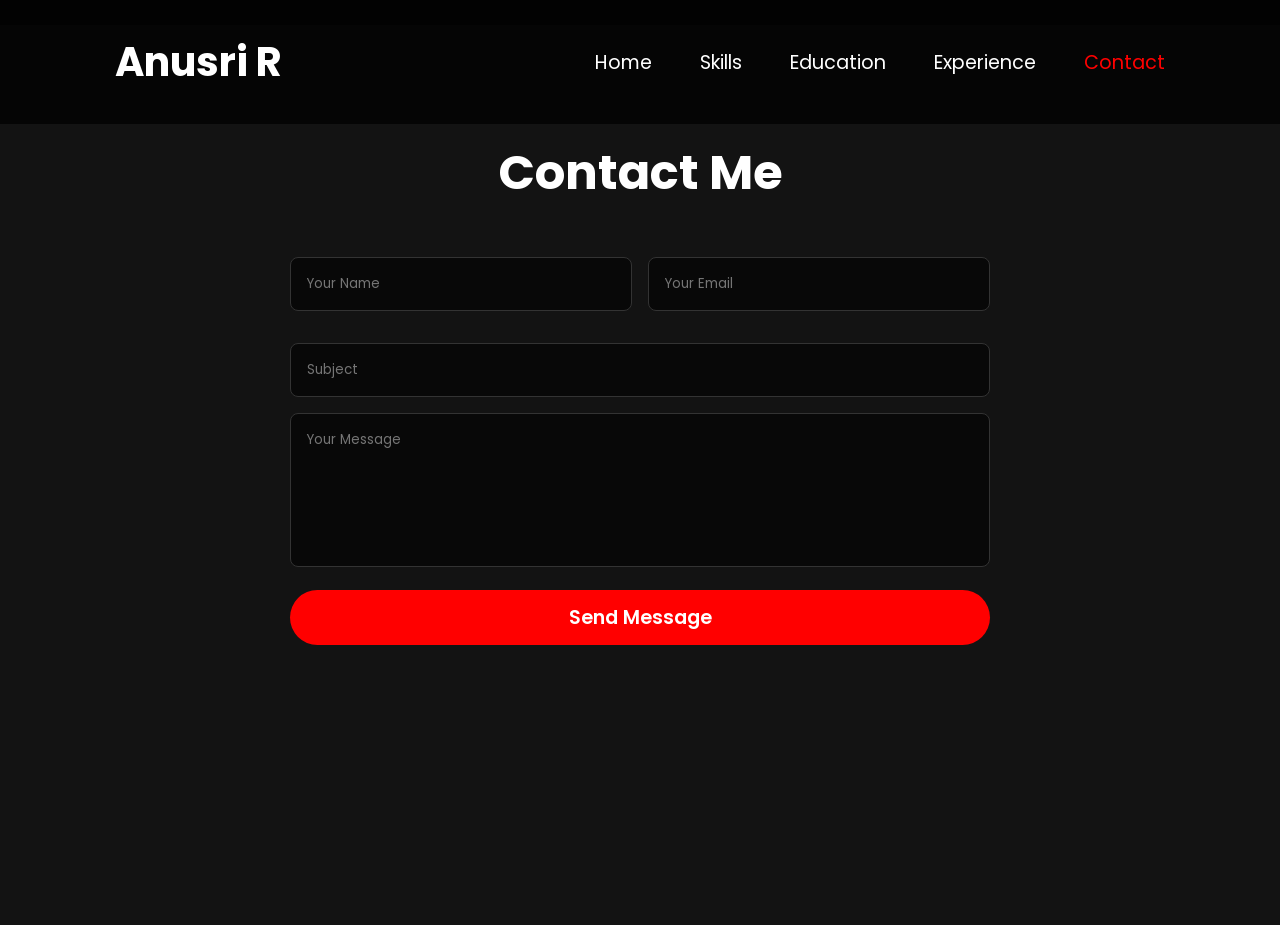
<file: portfolio/contact.html>
<!DOCTYPE html>
<html lang="en">
<head>
    <meta charset="UTF-8">
    <meta name="viewport" content="width=device-width, initial-scale=1.0">
    <title>Contact | Anusri R</title>

    <link rel="stylesheet" href="style.css">
</head>
<body>

<header>
    <a href="index.html" class="logo">Anusri R</a>
    <nav>
        <ul class="nav-links">
            <li><a href="index.html">Home</a></li>
            <li><a href="skills.html">Skills</a></li>
            <li><a href="education.html">Education</a></li>
            <li><a href="experience.html">Experience</a></li>
            <li><a href="contact.html" class="active">Contact</a></li>
        </ul>
    </nav>
</header>
<br>
<section class="contact">

    <h2 class="heading">Contact Me</h2>

    <!-- FORM -->
    <form action="https://formsubmit.co/anusri.naasai@gmail.com" method="POST">

        <!-- disable captcha -->
        <input type="hidden" name="_captcha" value="false">

        <!-- optional success page -->
        <input type="hidden" name="_next" value="https://yourwebsite.com/thankyou.html">

        <div class="input-box">
            <input type="text" name="name" placeholder="Your Name" required>
            <input type="email" name="email" placeholder="Your Email" required>
        </div>

        <input type="text" name="subject" placeholder="Subject">

        <textarea name="message" rows="6" placeholder="Your Message" required></textarea>

        <button type="submit" class="btn">Send Message</button>
    </form>

</section>

</body>
</html>
</file>
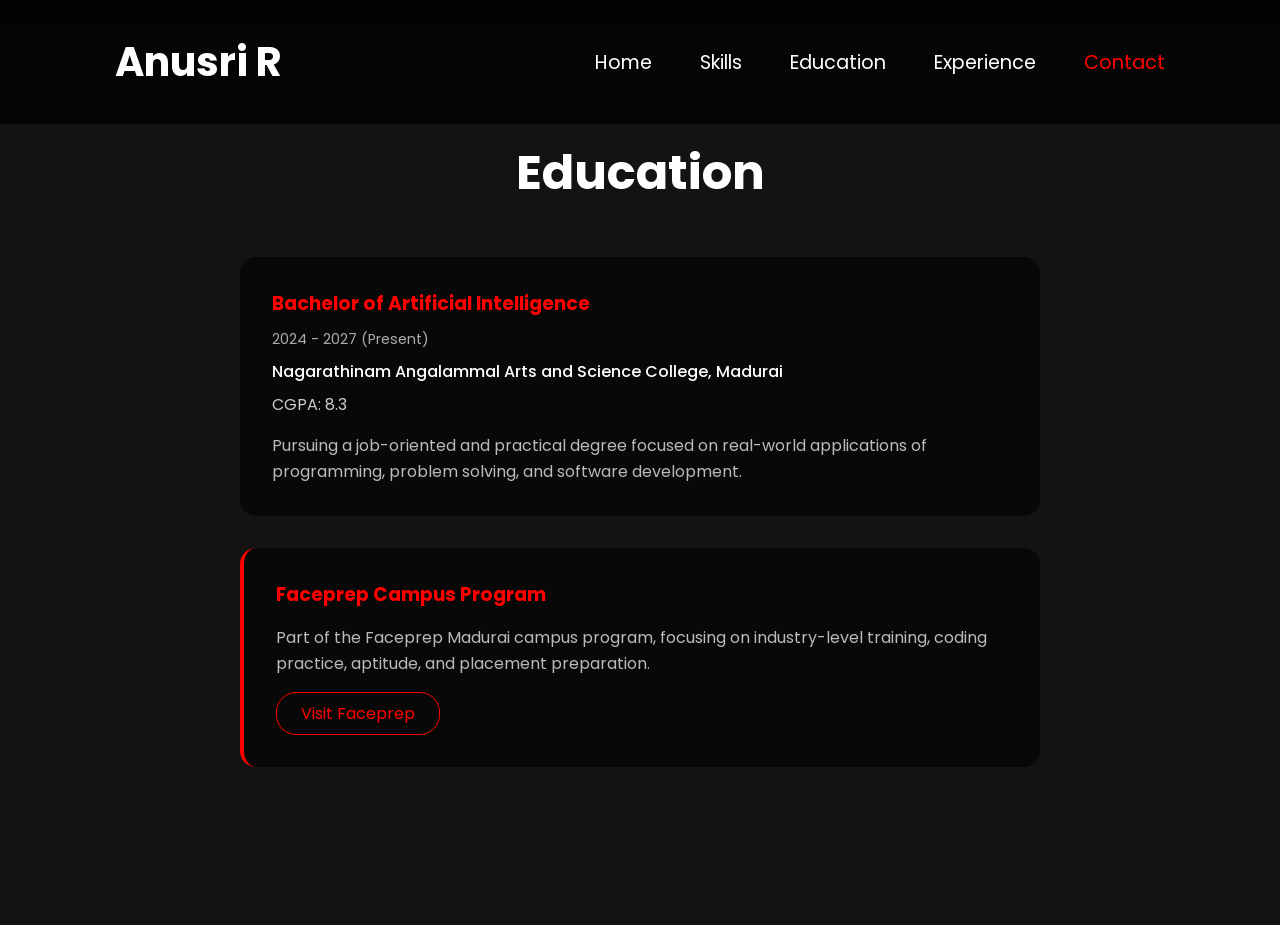
<file: portfolio/education.html>
<!DOCTYPE html>
<html lang="en">
<head>
    <meta charset="UTF-8">
    <meta name="viewport" content="width=device-width, initial-scale=1.0">
    <title>Education | Anusri R</title>

    <link rel="stylesheet" href="style.css">
</head>
<body>

<header>
    <a href="index.html" class="logo">Anusri R</a>
    <nav>
        <ul class="nav-links">
            <li><a href="index.html">Home</a></li>
            <li><a href="skills.html">Skills</a></li>
            <li><a href="education.html">Education</a></li>
            <li><a href="experience.html">Experience</a></li>
            <li><a href="contact.html" class="active">Contact</a></li>
        </ul>
    </nav>
</header>
<br>

<section class="education">

    <h2 class="heading">Education</h2>

    <div class="edu-container">

        <div class="edu-box">
            <h3>Bachelor of Artificial Intelligence</h3>
            <span class="year">2024 - 2027 (Present)</span>

            <p class="college">
                Nagarathinam Angalammal Arts and Science College, Madurai
            </p>

            <p class="cgpa">CGPA: 8.3</p>

            <p class="desc">
                Pursuing a job-oriented and practical degree focused on real-world applications 
                of programming, problem solving, and software development.
            </p>
        </div>

        <div class="edu-box highlight">
            <h3>Faceprep Campus Program</h3>

            <p class="desc">
                Part of the Faceprep Madurai campus program, focusing on industry-level training, 
                coding practice, aptitude, and placement preparation.
            </p>

            <a href="https://faceprepcampus.com/" target="_blank" class="link-btn">
                Visit Faceprep
            </a>
        </div>

    </div>

</section>

</body>
</html>
</file>
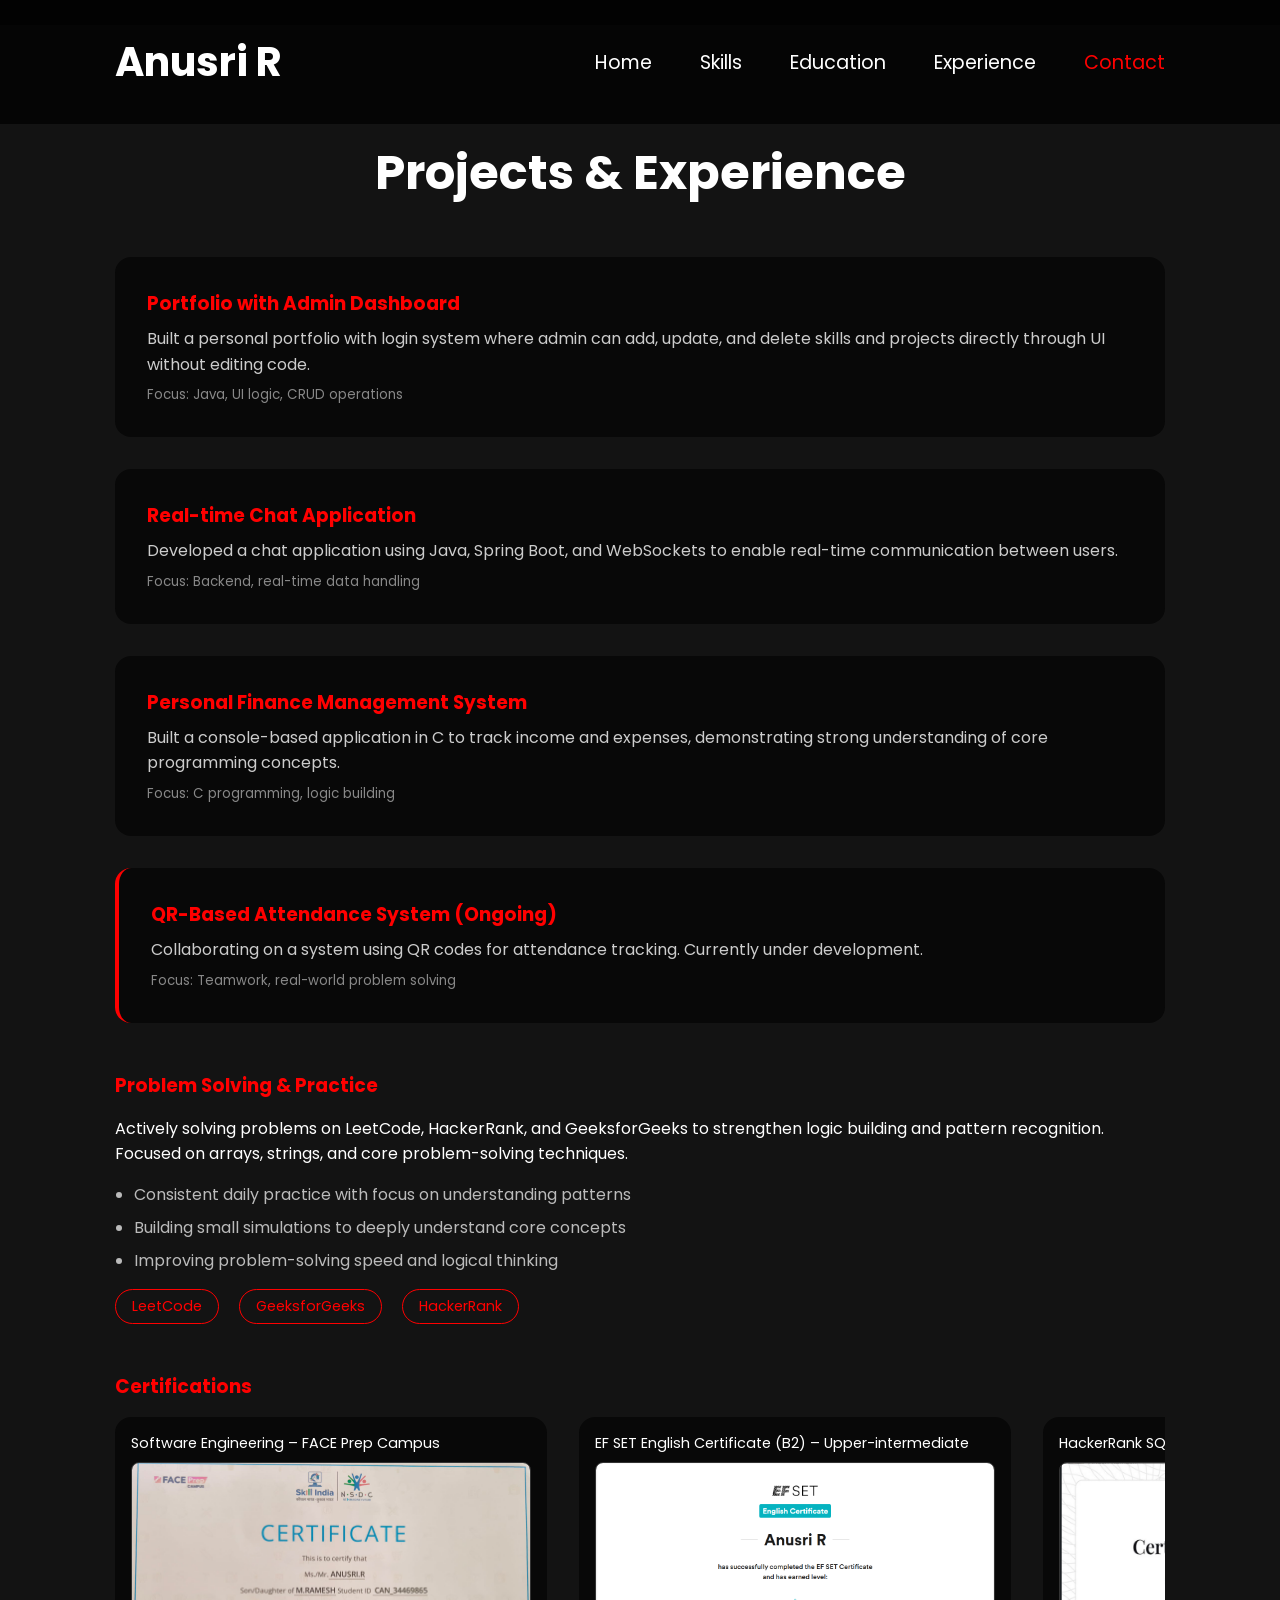
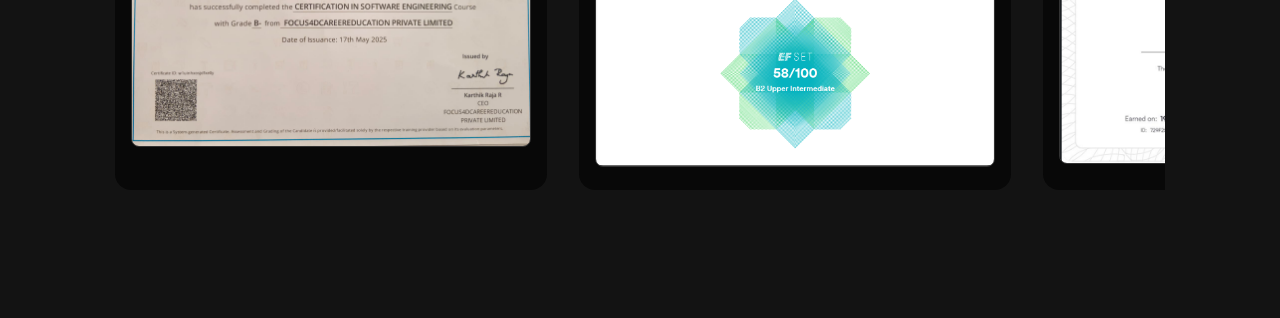
<file: portfolio/experience.html>
<!DOCTYPE html>
<html lang="en">
<head>
    <meta charset="UTF-8">
    <meta name="viewport" content="width=device-width, initial-scale=1.0">
    <title>Experience | Anusri R</title>

    <link rel="stylesheet" href="style.css">
</head>
<body>

<header>
    <a href="index.html" class="logo">Anusri R</a>
    <nav>
        <ul class="nav-links">
            <li><a href="index.html">Home</a></li>
            <li><a href="skills.html">Skills</a></li>
            <li><a href="education.html">Education</a></li>
            <li><a href="experience.html">Experience</a></li>
            <li><a href="contact.html" class="active">Contact</a></li>
        </ul>
    </nav>
</header>
<br>

<section class="experience">

    <h2 class="heading">Projects & Experience</h2>

    <div class="exp-container">

        <!-- Project 1 -->
        <a href="index.html"  class="exp-box">
            <h3>Portfolio with Admin Dashboard</h3>
            <p>
                Built a personal portfolio with login system where admin can add, update, and delete 
                skills and projects directly through UI without editing code.
            </p>
            <small>Focus: Java, UI logic, CRUD operations</small>
        </a>

        <!-- Project 2 -->
        <a href="YOUR_PROJECT_LINK" target="_blank" class="exp-box">
            <h3>Real-time Chat Application</h3>
            <p>
                Developed a chat application using Java, Spring Boot, and WebSockets to enable 
                real-time communication between users.
            </p>
            <small>Focus: Backend, real-time data handling</small>
        </a>

        <!-- Project 3 -->
        <a href="YOUR_PROJECT_LINK" target="_blank" class="exp-box">
            <h3>Personal Finance Management System</h3>
            <p>
                Built a console-based application in C to track income and expenses, demonstrating 
                strong understanding of core programming concepts.
            </p>
            <small>Focus: C programming, logic building</small>
        </a>

        <!-- Project 4 -->
        <a href="YOUR_PROJECT_LINK" target="_blank" class="exp-box highlight">
            <h3>QR-Based Attendance System (Ongoing)</h3>
            <p>
                Collaborating on a system using QR codes for attendance tracking. Currently under development.
            </p>
            <small>Focus: Teamwork, real-world problem solving</small>
        </a>

    </div>

    <div class="problem-solving">
    <h3>Problem Solving & Practice</h3>

    <p>
        Actively solving problems on LeetCode, HackerRank, and GeeksforGeeks to strengthen 
        logic building and pattern recognition. Focused on arrays, strings, and core problem-solving techniques.
    </p>

    <ul class="ps-points">
        <li>Consistent daily practice with focus on understanding patterns</li>
        <li>Building small simulations to deeply understand core concepts</li>
        <li>Improving problem-solving speed and logical thinking</li>
    </ul>

    <div class="ps-links">
        <a href="https://leetcode.com/u/q7xCxZ4AX0/" target="_blank">LeetCode</a>
        <a href="https://www.geeksforgeeks.org/profile/anusrin8cvv" target="_blank">GeeksforGeeks</a>
        <a href="https://www.hackerrank.com/profile/anusri_naasai" target="_blank">HackerRank</a>
    </div>
</div>

    <div class="certifications">
    <h3>Certifications</h3>

    <!-- Certifications Container -->
    <div class="cert-container">

        <div class="cert-box">
            <p>Software Engineering – FACE Prep Campus</p>
            <img src="FPCert.jpeg" alt="FACE Prep Certificate">
        </div>

        <div class="cert-box">
            <p>EF SET English Certificate (B2) – Upper-intermediate</p>
            <img src="EFSETCert.png" alt="EF SET Certificate">
        </div>

        <div class="cert-box">
            <p>HackerRank SQL (Basic) Certification</p>
            <img src="sqlCert.png" alt="FACE Prep Certificate">
        </div>

    </div>
</div>

</section>

</body>
</html>
</file>
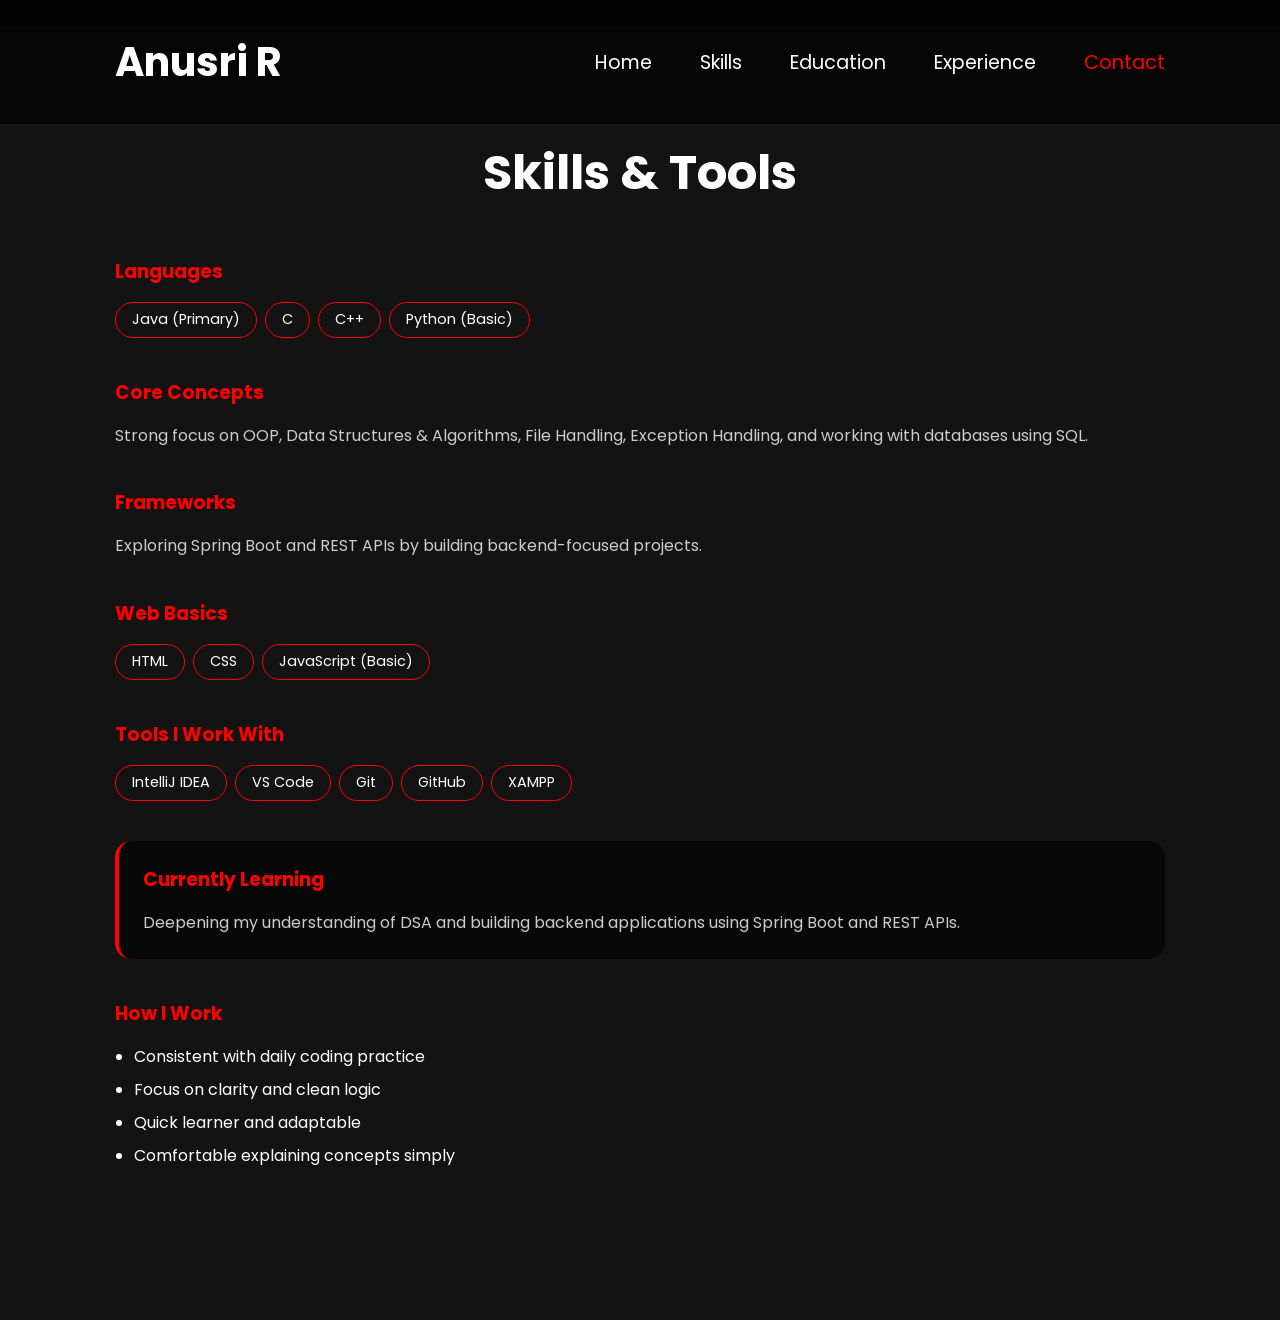
<file: portfolio/skills.html>
<!DOCTYPE html>
<html lang="en">
<head>
    <meta charset="UTF-8">
    <meta name="viewport" content="width=device-width, initial-scale=1.0">
    <title>Skills | Anusri R</title>

    <link rel="stylesheet" href="style.css">
</head>
<body>

<header>
    <a href="index.html" class="logo">Anusri R</a>
    <nav>
        <ul class="nav-links">
            <li><a href="index.html">Home</a></li>
            <li><a href="skills.html">Skills</a></li>
            <li><a href="education.html">Education</a></li>
            <li><a href="experience.html">Experience</a></li>
            <li><a href="contact.html" class="active">Contact</a></li>
        </ul>
    </nav>
</header>
<br>
<section class="skills">

    <h2 class="heading">Skills & Tools</h2>

    <!-- Languages -->
    <div class="skill-group">
        <h3>Languages</h3>
        <div class="tags">
            <span>Java (Primary)</span>
            <span>C</span>
            <span>C++</span>
            <span>Python (Basic)</span>
        </div>
    </div>

    <!-- Core Concepts -->
    <div class="skill-group">
        <h3>Core Concepts</h3>
        <p>
            Strong focus on OOP, Data Structures & Algorithms, File Handling,
            Exception Handling, and working with databases using SQL.
        </p>
    </div>

    <!-- Frameworks -->
    <div class="skill-group">
        <h3>Frameworks</h3>
        <p>
            Exploring Spring Boot and REST APIs by building backend-focused projects.
        </p>
    </div>

    <!-- Web -->
    <div class="skill-group">
        <h3>Web Basics</h3>
        <div class="tags">
            <span>HTML</span>
            <span>CSS</span>
            <span>JavaScript (Basic)</span>
        </div>
    </div>

    <!-- Tools -->
    <div class="skill-group">
        <h3>Tools I Work With</h3>
        <div class="tags">
            <span>IntelliJ IDEA</span>
            <span>VS Code</span>
            <span>Git</span>
            <span>GitHub</span>
            <span>XAMPP</span>
        </div>
    </div>

    <!-- Currently Learning -->
    <div class="skill-group highlight">
        <h3>Currently Learning</h3>
        <p>
            Deepening my understanding of DSA and building backend applications using Spring Boot and REST APIs.
        </p>
    </div>

    <!-- Soft Skills -->
    <div class="skill-group">
        <h3>How I Work</h3>
        <ul>
            <li>Consistent with daily coding practice</li>
            <li>Focus on clarity and clean logic</li>
            <li>Quick learner and adaptable</li>
            <li>Comfortable explaining concepts simply</li>
        </ul>
    </div>

</section>

</body>
</html>
</file>
<file: portfolio/style.css>
@import url('https://fonts.googleapis.com/css2?family=Poppins:wght@300;400;500;600;700&display=swap');

* {
    margin: 0;
    padding: 0;
    box-sizing: border-box;
    text-decoration: none;
    border: none;
    outline: none;
    scroll-behavior: smooth;
    font-family: 'Poppins', sans-serif;
}

:root {
    --bg-color: #080808;
    --second-bg-color: #131313;
    --text-color: white;
    --main-color: #ff0000; /* Red accent from video */
}

body {
    background: var(--bg-color);
    color: var(--text-color);
}

header {
    position: fixed;
    top: 0;
    left: 0;
    width: 100%;
    padding: 2rem 9%;
    background: rgba(0, 0, 0, 0.7);
    display: flex;
    justify-content: space-between;
    align-items: center;
    z-index: 100;
}

.logo {
    font-size: 2.5rem;
    color: var(--text-color);
    font-weight: 700;
    cursor: default;
}

.nav-links {
    display: flex;
    list-style: none;
}

.nav-links li a {
    font-size: 1.2rem;
    color: var(--text-color);
    margin-left: 3rem;
    transition: 0.3s;
}

.nav-links li a:hover,
.nav-links li a.active {
    color: var(--main-color);
}

.home {
    display: flex;
    justify-content: center;
    align-items: center;
    gap: 8rem;
    min-height: 100vh;
    padding: 0 9%;
}

.home-content h1 {
    font-size: 5rem;
    font-weight: 700;
    line-height: 1.3;
}

.home-content h1 span {
    color: var(--main-color);
}

.home-content h3 {
    font-size: 2.5rem;
    font-weight: 700;
    margin-bottom: 1rem;
}

.typing-text span {
    color: var(--main-color);
}

.home-content p {
    font-size: 1.1rem;
    margin-bottom: 2rem;
}

.social-icons a {
    display: inline-flex;
    justify-content: center;
    align-items: center;
    width: 3.5rem;
    height: 3.5rem;
    background: transparent;
    border: 0.2rem solid var(--main-color);
    border-radius: 50%;
    font-size: 1.8rem;
    color: var(--main-color);
    margin: 0 1.2rem 2.5rem 0;
    transition: 0.5s ease;
}

.social-icons a:hover {
    background: var(--main-color);
    color: var(--bg-color);
    box-shadow: 0 0 1.5rem var(--main-color);
}

.btn {
    display: inline-block;
    padding: 0.8rem 2.5rem;
    background: var(--main-color);
    border-radius: 3rem;
    color: white;
    font-size: 1.2rem;
    font-weight: 600;
    transition: 0.5s ease;
}

.btn:hover {
    box-shadow: 0 0 1rem var(--main-color);
}

.img-box {
    position: relative;
    width: 30vw;
    height: 30vw;
    border-radius: 50%;
    display: flex;
    justify-content: center;
    align-items: center;
}

.img-box img {
    width: 90%;
    border-radius: 50%;
    border: 0.2rem solid var(--main-color);
    box-shadow: 0 0 2rem var(--main-color);
}

/* Mobile Responsiveness */
@media (max-width: 991px) {
    header { padding: 2rem 3%; }
    .home { flex-direction: column; text-align: center; gap: 2rem; }
    .home-content h1 { font-size: 3.5rem; }
    .img-box { width: 60vw; height: 60vw; }
}
.skills {
    padding: 7rem 9%;
    background: var(--second-bg-color);
    min-height: 100vh;
}

.heading {
    text-align: center;
    font-size: 3rem;
    margin-bottom: 3rem;
}

.skill-group {
    margin-bottom: 2.5rem;
}

.skill-group h3 {
    color: var(--main-color);
    margin-bottom: 1rem;
}

.skill-group p {
    line-height: 1.6;
    color: #ccc;
}

.skill-group ul {
    padding-left: 1.2rem;
}

.skill-group ul li {
    margin-bottom: 0.5rem;
}

/* Tags */
.tags {
    display: flex;
    flex-wrap: wrap;
    gap: 0.5rem;
}

.tags span {
    padding: 0.4rem 1rem;
    border: 1px solid var(--main-color);
    border-radius: 20px;
    font-size: 0.9rem;
    transition: 0.3s;
}

.tags span:hover {
    background: var(--main-color);
    color: var(--bg-color);
}

/* Highlight section */
.highlight {
    background: var(--bg-color);
    padding: 1.5rem;
    border-radius: 1rem;
    border-left: 4px solid var(--main-color);
}
.education {
    padding: 7rem 9%;
    background: var(--second-bg-color);
    min-height: 100vh;
}

.edu-container {
    max-width: 800px;
    margin: auto;
}

.edu-box {
    background: var(--bg-color);
    padding: 2rem;
    border-radius: 1rem;
    margin-bottom: 2rem;
    transition: 0.3s;
}

.edu-box h3 {
    color: var(--main-color);
    margin-bottom: 0.5rem;
}

.year {
    font-size: 0.9rem;
    color: #aaa;
}

.college {
    margin-top: 0.5rem;
    font-weight: 500;
}

.cgpa {
    margin-top: 0.5rem;
    color: #ccc;
}

.desc {
    margin-top: 1rem;
    line-height: 1.6;
    color: #bbb;
}

.edu-box:hover {
    transform: translateY(-5px);
    box-shadow: 0 0 1rem var(--main-color);
}

/* Highlight section */
.highlight {
    border-left: 4px solid var(--main-color);
}

/* Button */
.link-btn {
    display: inline-block;
    margin-top: 1rem;
    padding: 0.5rem 1.5rem;
    border: 1px solid var(--main-color);
    border-radius: 20px;
    color: var(--main-color);
    transition: 0.3s;
}

.link-btn:hover {
    background: var(--main-color);
    color: var(--bg-color);
}

.experience {
    padding: 7rem 9%;
    background: var(--second-bg-color);
    min-height: 100vh;
}

.exp-container {
    display: grid;
    gap: 2rem;
    margin-bottom: 3rem;
}

.exp-box {
    background: var(--bg-color);
    padding: 2rem;
    border-radius: 1rem;
    transition: 0.3s;
}

.exp-box h3 {
    color: var(--main-color);
    margin-bottom: 0.5rem;
}

.exp-box p {
    color: #ccc;
    line-height: 1.6;
}

.exp-box small {
    display: block;
    margin-top: 0.5rem;
    color: #888;
}

.exp-box:hover {
    transform: translateY(-5px);
    box-shadow: 0 0 1rem var(--main-color);
}

/* Highlight ongoing */
.highlight {
    border-left: 4px solid var(--main-color);
}

/* Problem solving */
.problem-solving {
    margin: 3rem 0;
}

.problem-solving h3 {
    color: var(--main-color);
    margin-bottom: 1rem;
}

.ps-points {
    margin-top: 1rem;
    padding-left: 1.2rem;
}

.ps-points li {
    margin-bottom: 0.5rem;
    color: #bbb;
}

.ps-links {
    margin-top: 1rem;
}

.ps-links a {
    display: inline-block;
    margin-right: 1rem;
    padding: 0.4rem 1rem;
    border: 1px solid var(--main-color);
    border-radius: 20px;
    font-size: 0.9rem;
    color: var(--main-color);
    transition: 0.3s;
}

.ps-links a:hover {
    background: var(--main-color);
    color: var(--bg-color);
}

/* Certifications */
.certifications {
    margin-top: 3rem;
}
.certifications h3 {
    color: var(--main-color);
    margin-bottom: 1rem;
}

.cert-container {
    display: flex;
    gap: 2rem;
    overflow-x: auto; /* allows scroll if needed */
    padding-bottom: 1rem;
}

.cert-box {
    min-width: 300px;
    background: var(--bg-color);
    padding: 1rem;
    border-radius: 1rem;
    transition: 0.3s;
    flex-shrink: 0;
}

.cert-box p {
    margin-bottom: 0.5rem;
    font-size: 0.9rem;
}

.cert-box img {
    width: 100%;
    border-radius: 0.5rem;
    border: 1px solid #333;
}

.cert-box:hover {
    transform: translateY(-5px);
    box-shadow: 0 0 1rem var(--main-color);
}

.cert-box img {
    width: 100%;
    max-width: 400px;
    border-radius: 0.5rem;
    border: 1px solid #333;
}

.contact {
    padding: 7rem 9%;
    background: var(--second-bg-color);
    min-height: 100vh;
}

.contact form {
    max-width: 700px;
    margin: auto;
}

.input-box {
    display: flex;
    gap: 1rem;
    margin-bottom: 1rem;
}

.input-box input {
    width: 100%;
}

.contact input,
.contact textarea {
    width: 100%;
    padding: 1rem;
    background: var(--bg-color);
    border: 1px solid #333;
    border-radius: 0.5rem;
    color: var(--text-color);
    margin-bottom: 1rem;
    transition: 0.3s;
}

.contact input:focus,
.contact textarea:focus {
    border-color: var(--main-color);
    box-shadow: 0 0 0.5rem var(--main-color);
}

.contact textarea {
    resize: none;
}

.contact .btn {
    width: 100%;
    text-align: center;
}
</file>
